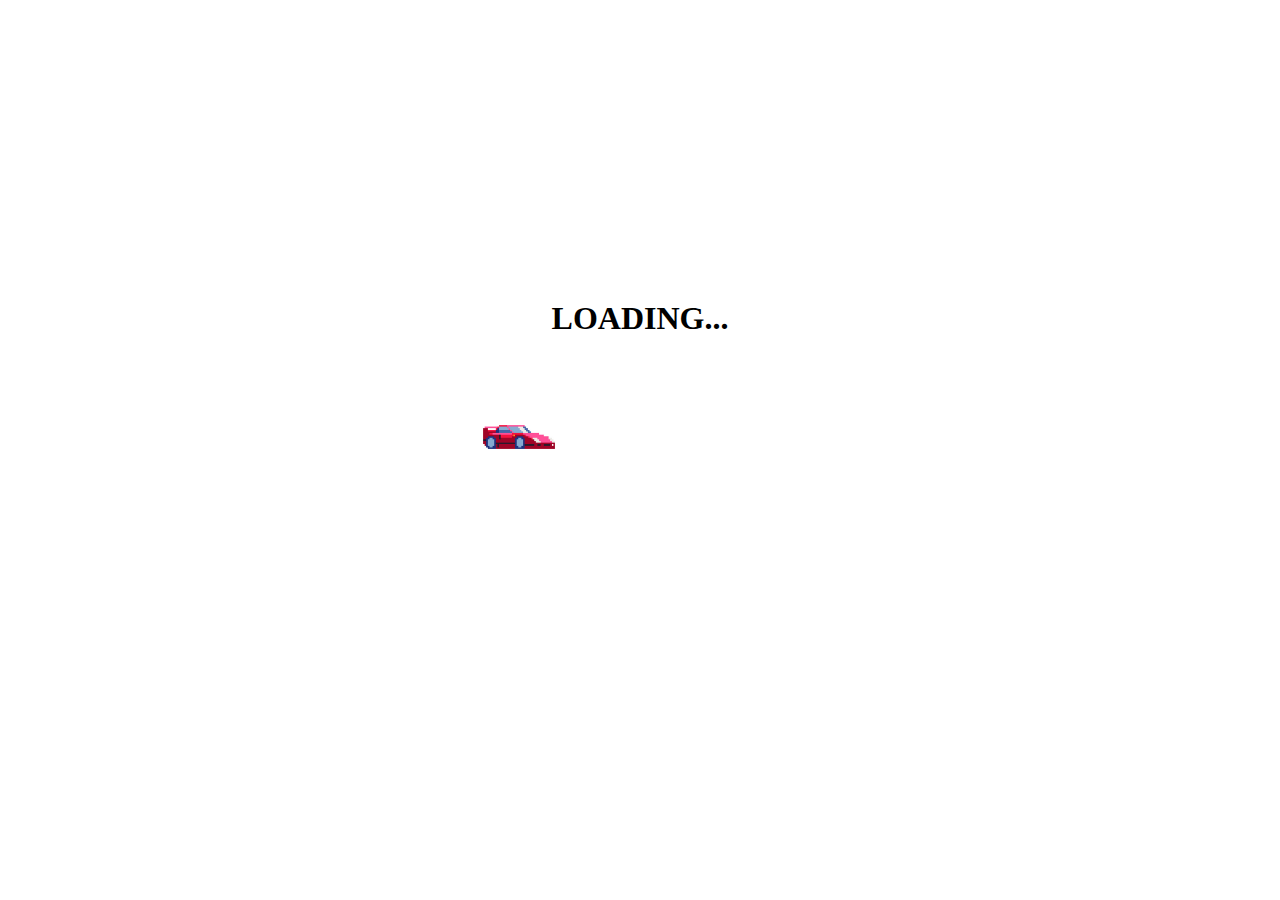
<file: index.html>
<!DOCTYPE html>
<html>
<head>
  <title>Loading . . .</title>
  <script src="https://code.jquery.com/jquery-3.6.0.min.js"></script>
  <script src="loading.js"></script>
  <style>
    #animation-container {
     margin-top: 50px;
      position: relative;
      width: 1500px;
      height: 200px;
      overflow: hidden;
    }
    #moving-image {
      position: absolute;
      top: 0;
      left: 0;
      width: 100px;
      height: 100px;
    }
    #loader{
      margin-top: 300px;
      color: black;
    }
  </style>
</head>
<body>
  <center>
    <div id="loader">
      <h1>LOADING...</h1>
    </div>
    </center>
  <div id="animation-container">
    <img id="moving-image" src="pages/aset/load.jpg" alt="Moving Image">
  </div>
  
</body>
</html>
</file>
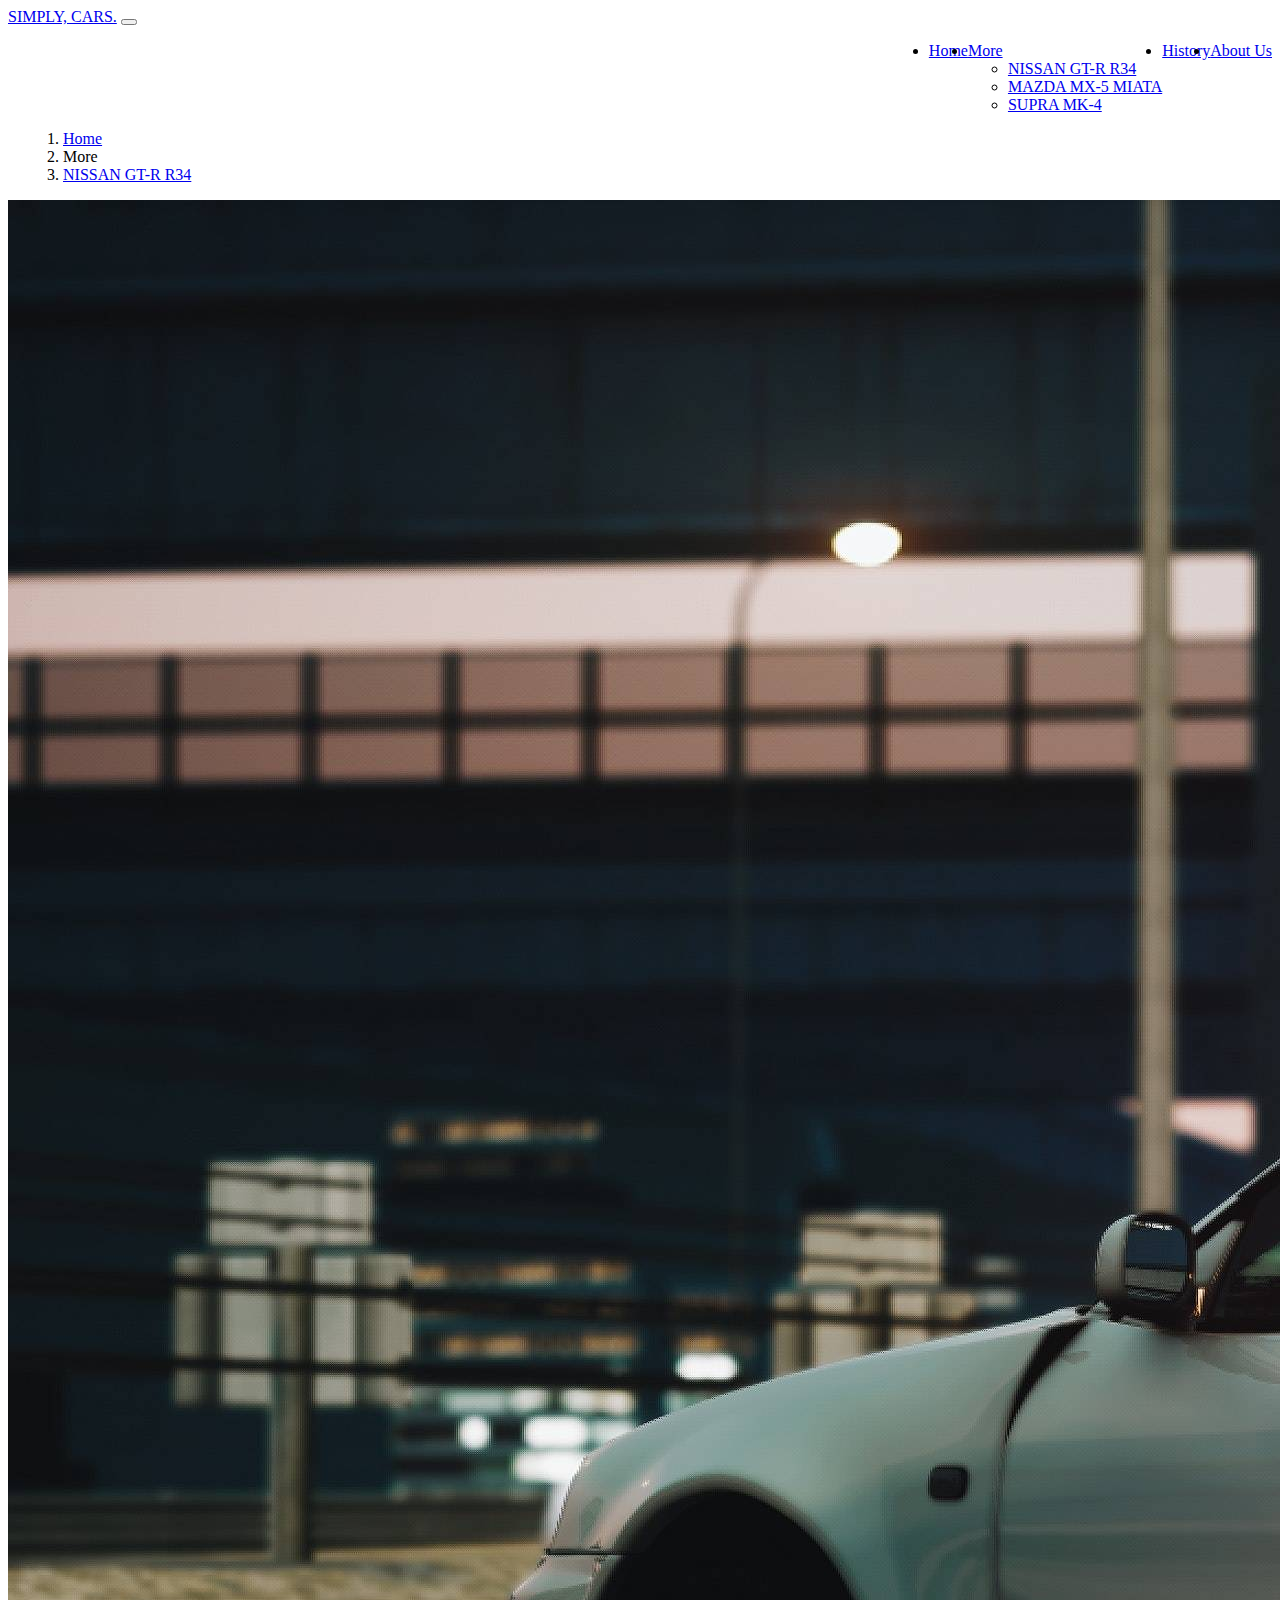
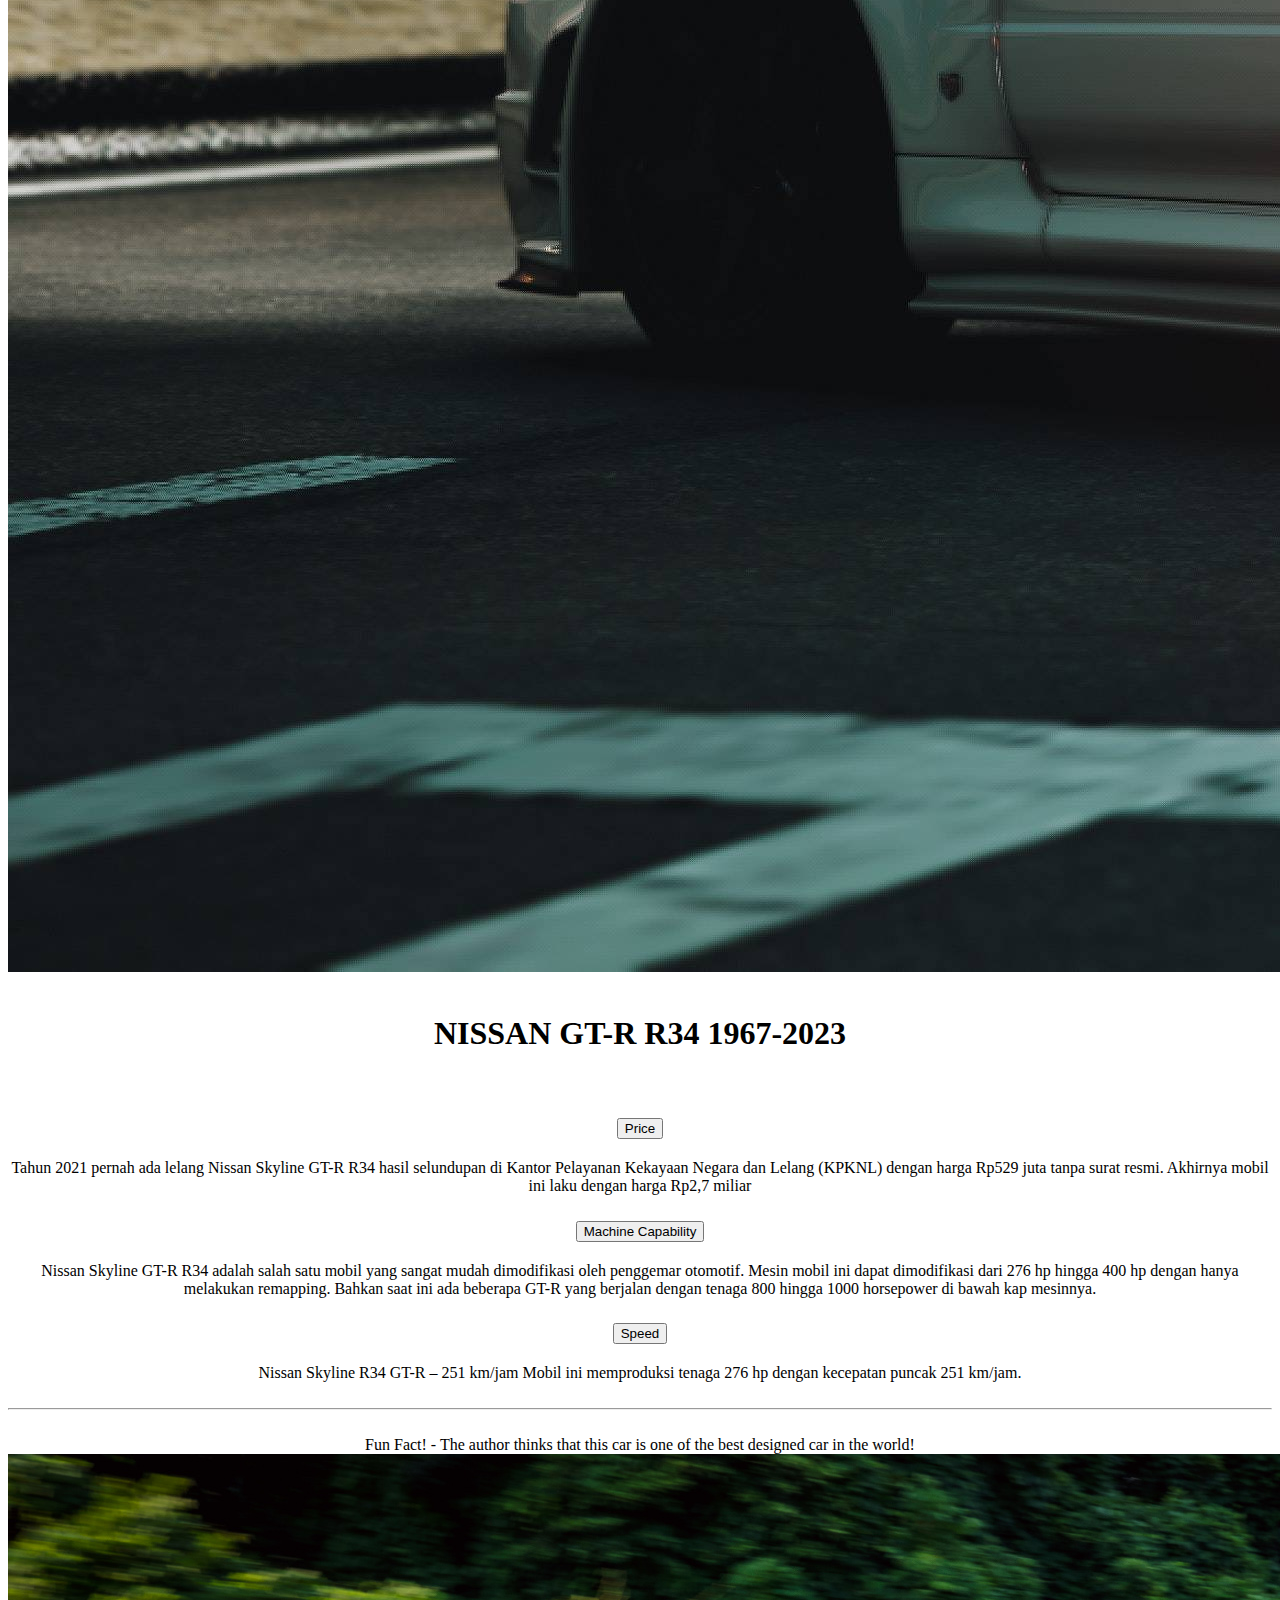
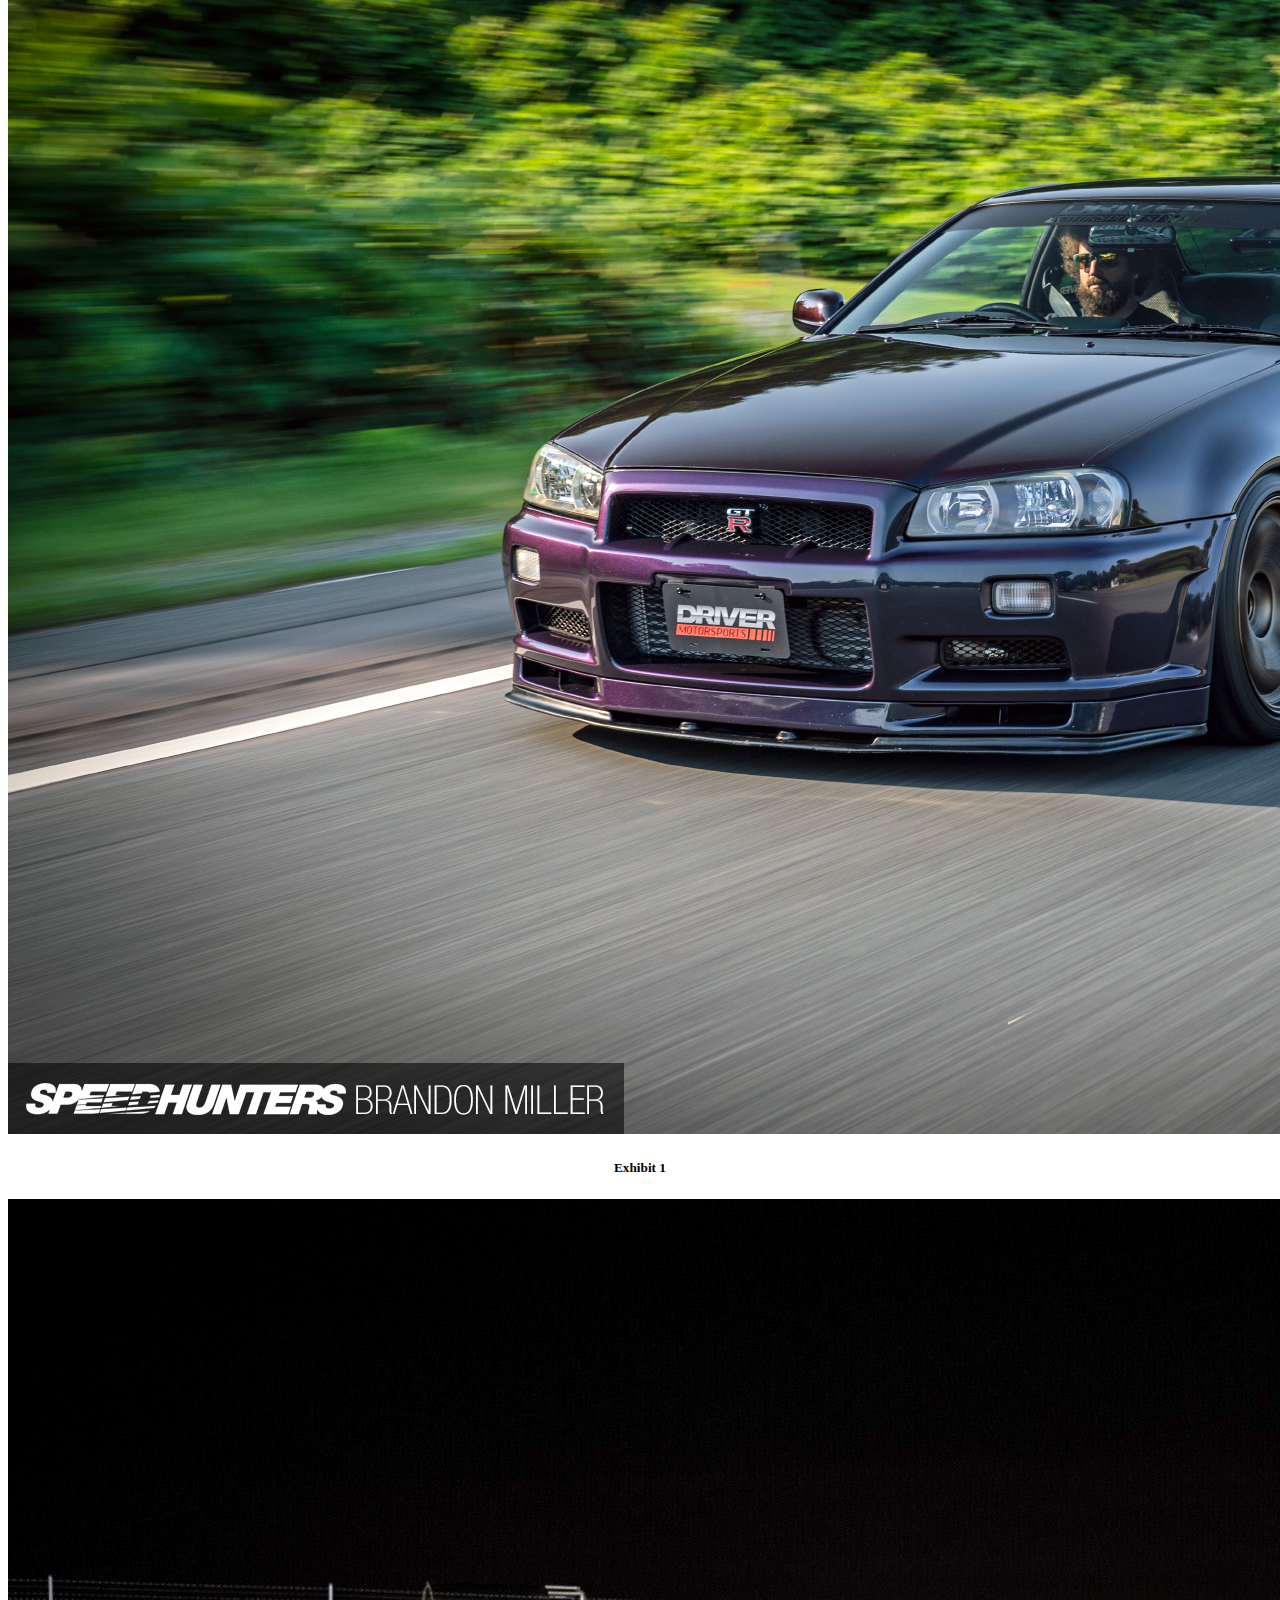
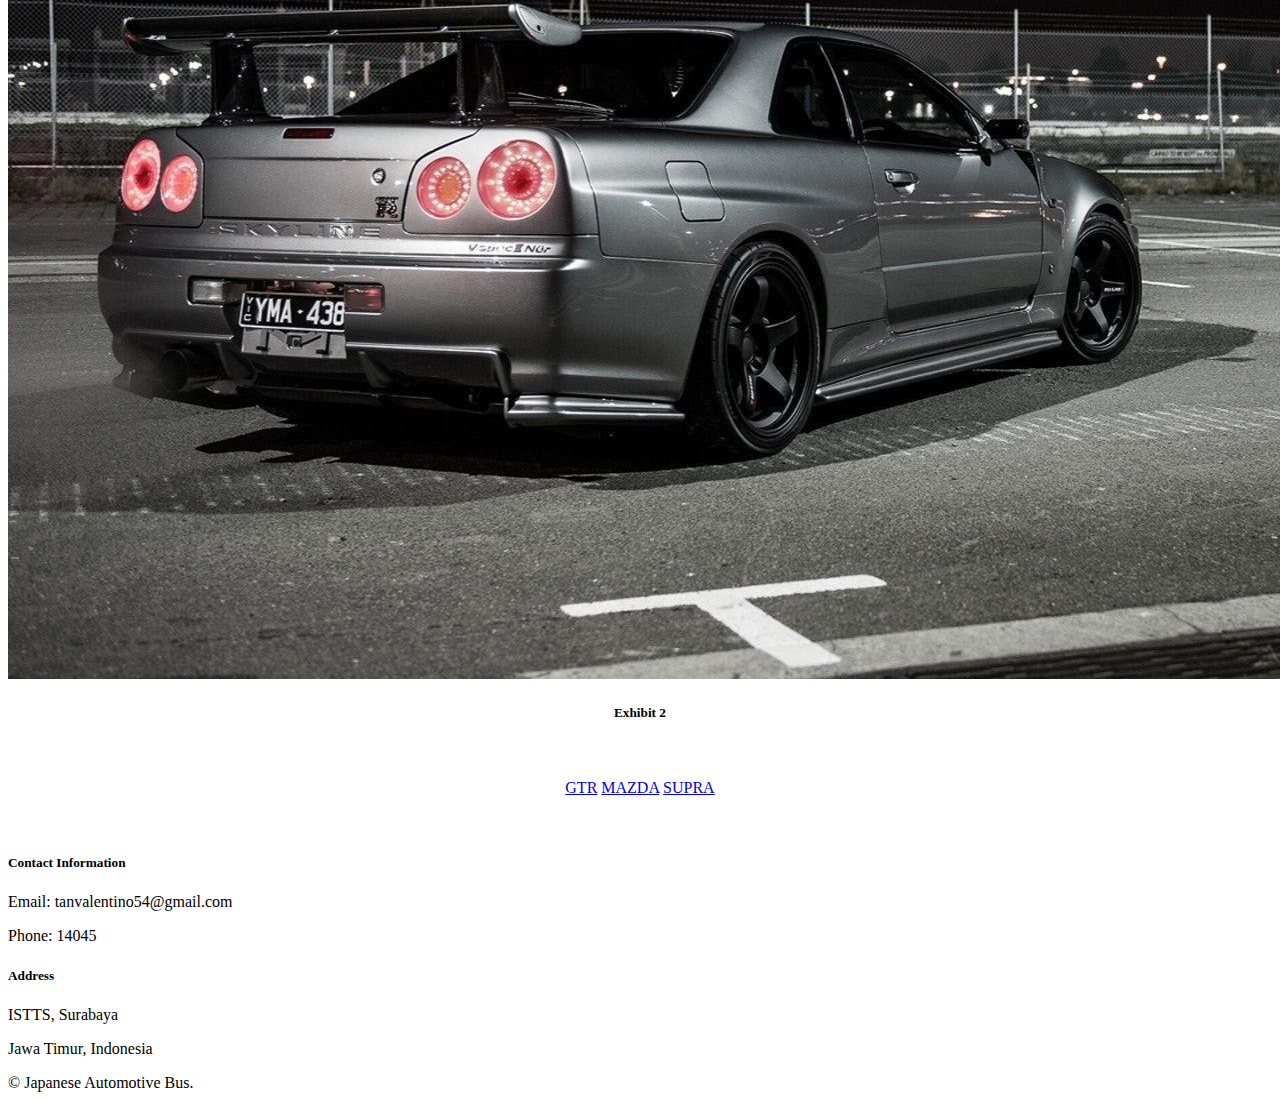
<file: pages/boeing.html>
<!DOCTYPE html>
<html lang="en">
<head>
    <meta charset="UTF-8">
    <meta http-equiv="X-UA-Compatible" content="IE=edge">
    <meta name="viewport" content="width=device-width, initial-scale=1.0">
    <title>Document</title>
    <link href="https://cdn.jsdelivr.net/npm/bootstrap@5.3.0-alpha3/dist/css/bootstrap.min.css" rel="stylesheet" integrity="sha384-KK94CHFLLe+nY2dmCWGMq91rCGa5gtU4mk92HdvYe+M/SXH301p5ILy+dN9+nJOZ" crossorigin="anonymous">
    <script src="https://cdn.jsdelivr.net/npm/bootstrap@5.3.0-alpha3/dist/js/bootstrap.bundle.min.js" integrity="sha384-ENjdO4Dr2bkBIFxQpeoTz1HIcje39Wm4jDKdf19U8gI4ddQ3GYNS7NTKfAdVQSZe" crossorigin="anonymous"></script>
    <link rel="stylesheet" href="materi.css">
  </head>
<body>
  <nav class="navbar navbar-expand-lg bg-gradient ">
    <div class="container-fluid">
      <a class="navbar-brand fw-bolder text-dark fs-3" href="#">SIMPLY, CARS.</a>
      <button class="navbar-toggler" type="button" data-bs-toggle="collapse" data-bs-target="#navbarSupportedContent" aria-controls="navbarSupportedContent" aria-expanded="false" aria-label="Toggle navigation">
        <span class="navbar-toggler-icon"></span>
      </button>
      <div class="collapse navbar-collapse" id="navbarSupportedContent">
        <ul class="navbar-nav ms-auto me-4">
          <li class="nav-item">
            <a class="nav-link" aria-current="page" href="materi.html">Home</a>
          </li>
          <li class="nav-item dropdown">
            <a class="nav-link dropdown-toggle" href="#" role="button" data-bs-toggle="dropdown" aria-expanded="false">
              More
            </a>
            <ul class="dropdown-menu">
              <li><a class="dropdown-item active" href="boeing.html">NISSAN GT-R R34</a></li>
              <li><a class="dropdown-item" href="cessna.html">MAZDA MX-5 MIATA</a></li>
              <li><a class="dropdown-item" href="ha.html">SUPRA MK-4</a></li>
  
            </ul>
          </li>
          <li class="nav-item">
            <a class="nav-link" href="history.html">History</a>
          </li>
          <li class="nav-item">
            <a class="nav-link" href="about.html">About Us</a>
          </li>
        </ul>
      </div>
    </div>
  </nav>
      <div style="margin-left: 15px;">
        <nav aria-label="breadcrumb">
          <ol class="breadcrumb">
            <li class="breadcrumb-item"><a href="materi.html">Home</a></li>
            <li class="breadcrumb-item" aria-current="page">More</li>
            <li class="breadcrumb-item active"><a href="boeing.html">NISSAN GT-R R34</a></li>
          </ol>
        </nav>
      </div>
      <img src="aset/r34.jpg"  class="img-fluid" alt="" srcset="">
      <br><br>
      <div class="container-fluid">
        <center><h1>NISSAN GT-R R34 <span class="badge bg-secondary">1967-2023</span></h1>
            <br>
            <div class="accordion" id="accordionExample">
                <div class="accordion-item">
                  <h2 class="accordion-header">
                    <button class="accordion-button" type="button" data-bs-toggle="collapse" data-bs-target="#collapseOne" aria-expanded="true" aria-controls="collapseOne">
                      Price
                    </button>
                  </h2>
                  <div id="collapseOne" class="accordion-collapse collapse show" data-bs-parent="#accordionExample">
                    <div class="accordion-body">
                      Tahun 2021 pernah ada lelang Nissan Skyline GT-R R34 hasil selundupan di Kantor Pelayanan Kekayaan Negara dan Lelang (KPKNL) dengan harga Rp529 juta tanpa surat resmi. Akhirnya mobil ini laku dengan harga Rp2,7 miliar                    </div>
                  </div>
                </div>
                <div class="accordion-item">
                  <h2 class="accordion-header">
                    <button class="accordion-button collapsed" type="button" data-bs-toggle="collapse" data-bs-target="#collapseTwo" aria-expanded="false" aria-controls="collapseTwo">
                      Machine Capability
                    </button>
                  </h2>
                  <div id="collapseTwo" class="accordion-collapse collapse" data-bs-parent="#accordionExample">
                    <div class="accordion-body">
                      Nissan Skyline GT-R R34 adalah salah satu mobil yang sangat mudah dimodifikasi oleh penggemar otomotif. Mesin mobil ini dapat dimodifikasi dari 276 hp hingga 400 hp dengan hanya melakukan remapping. Bahkan saat ini ada beberapa GT-R yang berjalan dengan tenaga 800 hingga 1000 horsepower di bawah kap mesinnya.                    </div>
                  </div>
                </div>
                <div class="accordion-item">
                  <h2 class="accordion-header">
                    <button class="accordion-button collapsed" type="button" data-bs-toggle="collapse" data-bs-target="#collapseThree" aria-expanded="false" aria-controls="collapseThree">
                      Speed
                    </button>
                  </h2>
                  <div id="collapseThree" class="accordion-collapse collapse" data-bs-parent="#accordionExample">
                    <div class="accordion-body">
                      Nissan Skyline R34 GT-R – 251 km/jam

                      Mobil ini memproduksi tenaga 276 hp dengan kecepatan puncak 251 km/jam.                 </div>
                  </div>
                </div>
              </div>
              <br>
              <hr>
              <br>
              <div class="alert alert-primary" role="alert">
               Fun Fact! - The author thinks that this car is one of the best designed car in the world!
              </div>
              <div class="container-xxl">
                <div class="row">
                  <div class="col-md-6" id="kartu">
                    <div class="card">
                      <img src="aset/r34_1.jpg" class="card-img-top" alt="Image 1" >
                      <div class="card-body">
                        <h5 class="card-title">Exhibit 1</h5>
                        <!-- <p class="card-text">Lorem ipsum dolor sit amet, consectetur adipiscing elit.</p> -->
                      </div>
                    </div>
                  </div>
                  
                  <div class="col-md-6" id="kartu">
                    <div class="card">
                      <img src="aset/r34_2.jpg" class="card-img-top" alt="Image 2">
                      <div class="card-body">
                        <h5 class="card-title">Exhibit 2</h5>
                        <!-- <p class="card-text">Lorem ipsum dolor sit amet, consectetur adipiscing elit.</p> -->
                      </div>
                    </div>
                  </div>
                </div>
              </div>
                
              
              <br><br>
              <div class="btn-group">
                <a href="boeing.html" class="btn btn-primary active" aria-current="page">GTR</a>
                <a href="cessna.html" class="btn btn-primary">MAZDA</a>
                <a href="ha.html" class="btn btn-primary ">SUPRA</a>
              </div>
        </center>
      </div>
      <br><br>
      <footer class="bg-dark text-light">
        <div class="container py-5">
          <div class="row">
            <div class="col-md-6">
              <h5>Contact Information</h5>
              <p>Email: tanvalentino54@gmail.com</p>
              <p>Phone: 14045</p>
            </div>
            <div class="col-md-6">
              <h5>Address</h5>
              <p>ISTTS, Surabaya</p>
              <p>Jawa Timur, Indonesia</p>
            </div>
          </div>
        </div>
        <div class="text-center py-3 bg-secondary">
          &copy; Japanese Automotive Bus.
        </div>
      </footer>
</body>
</html>
</file>
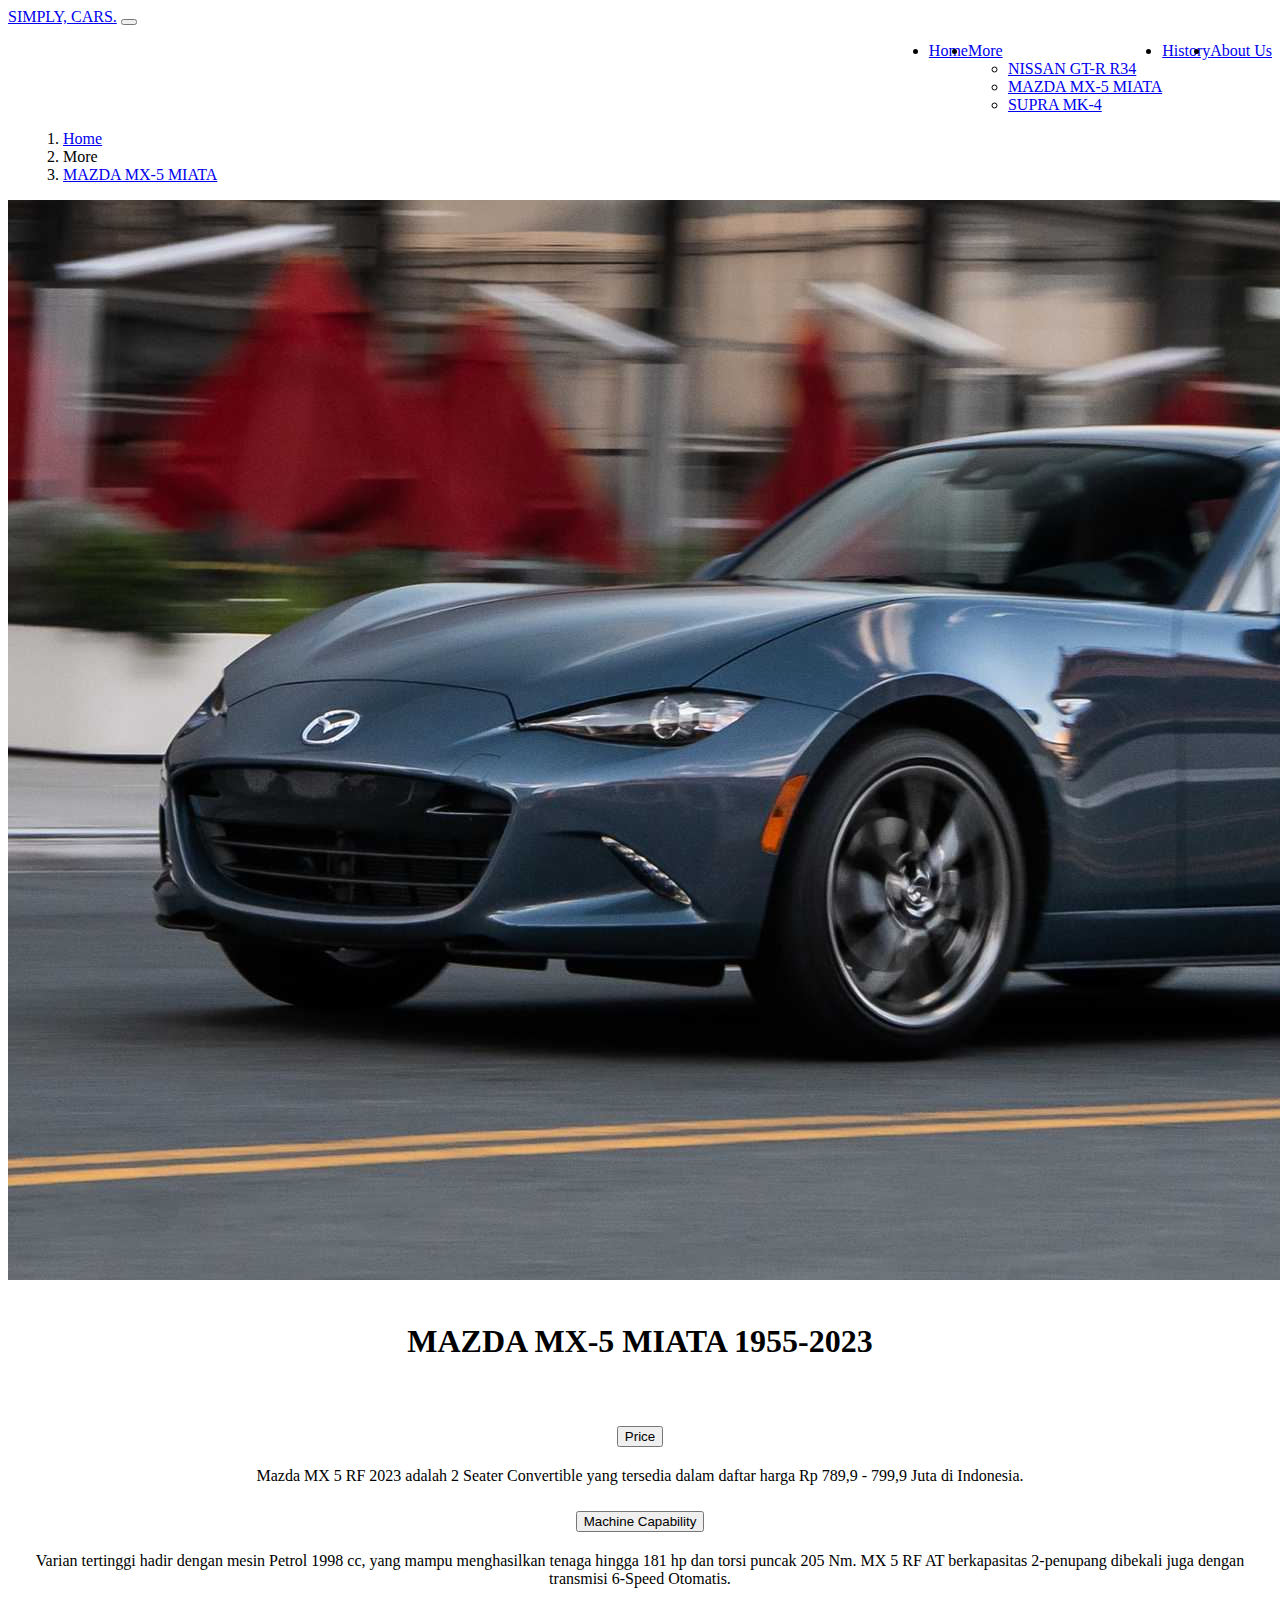
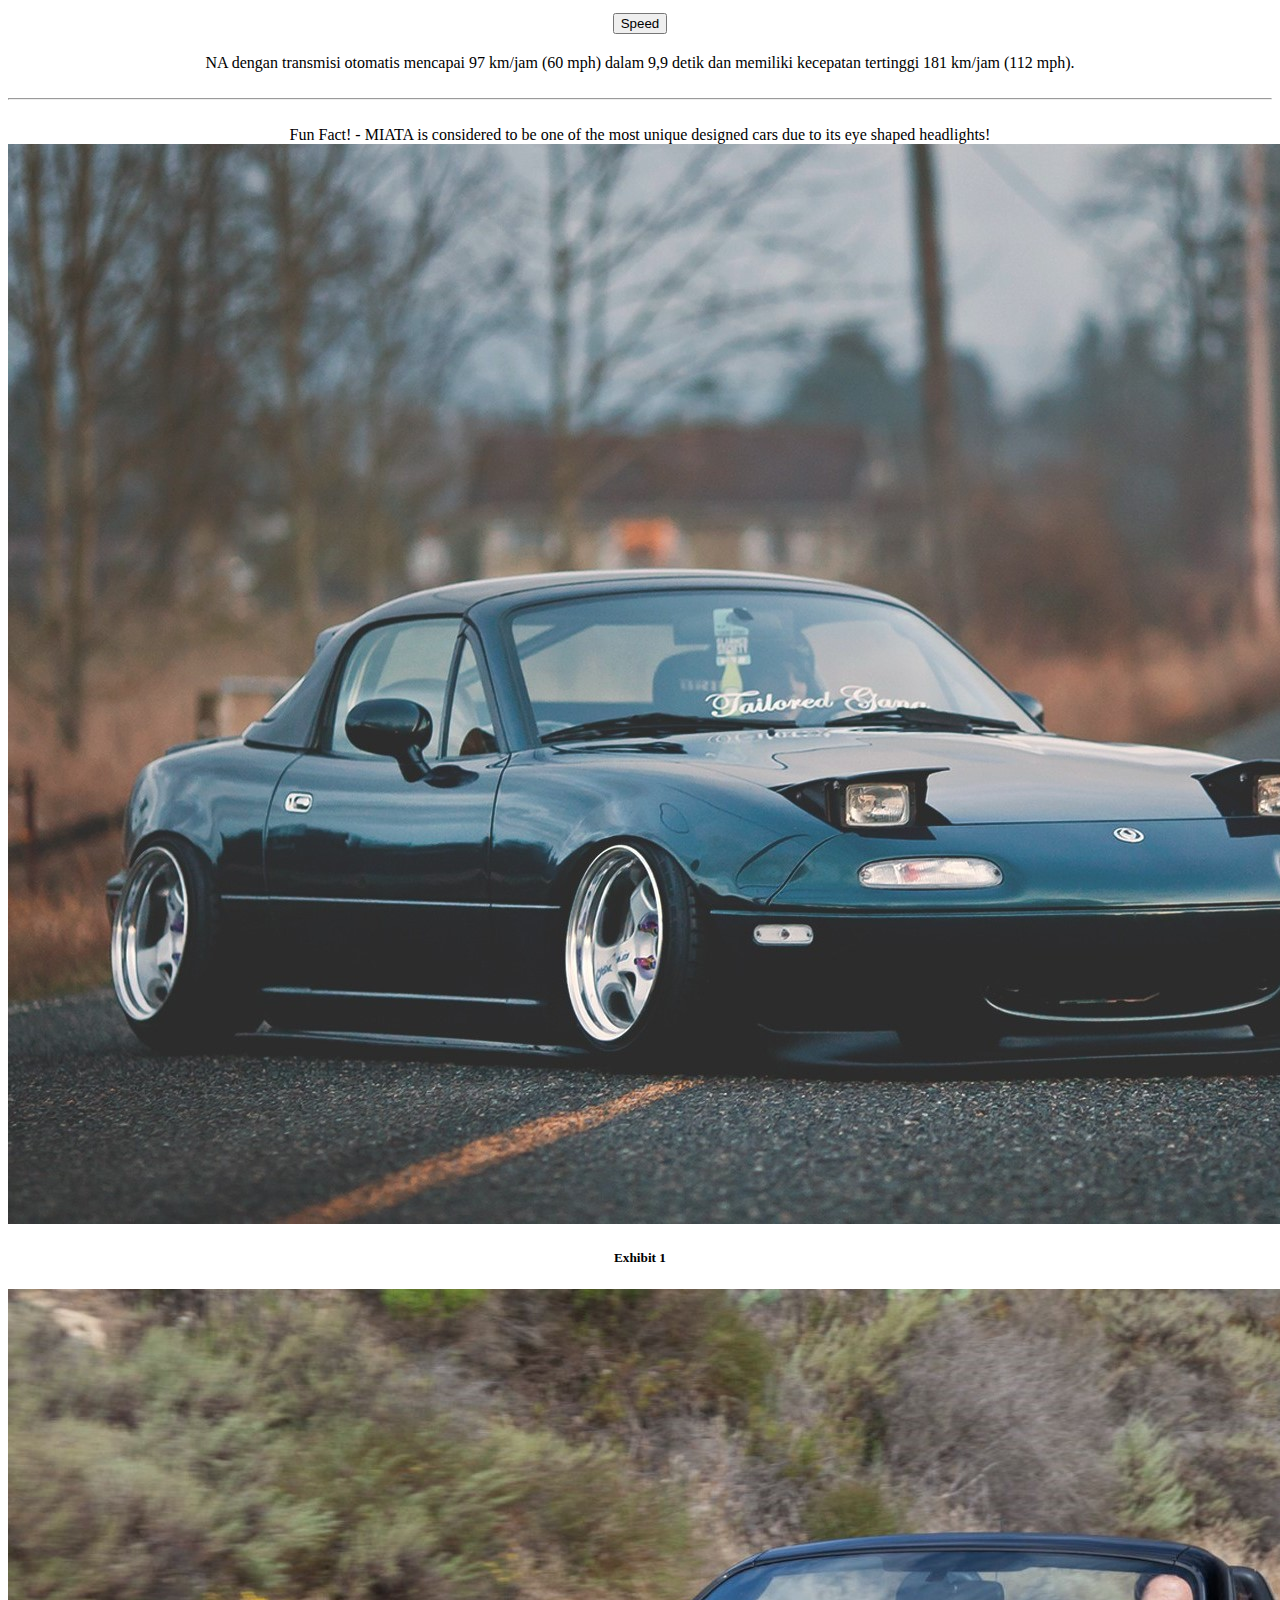
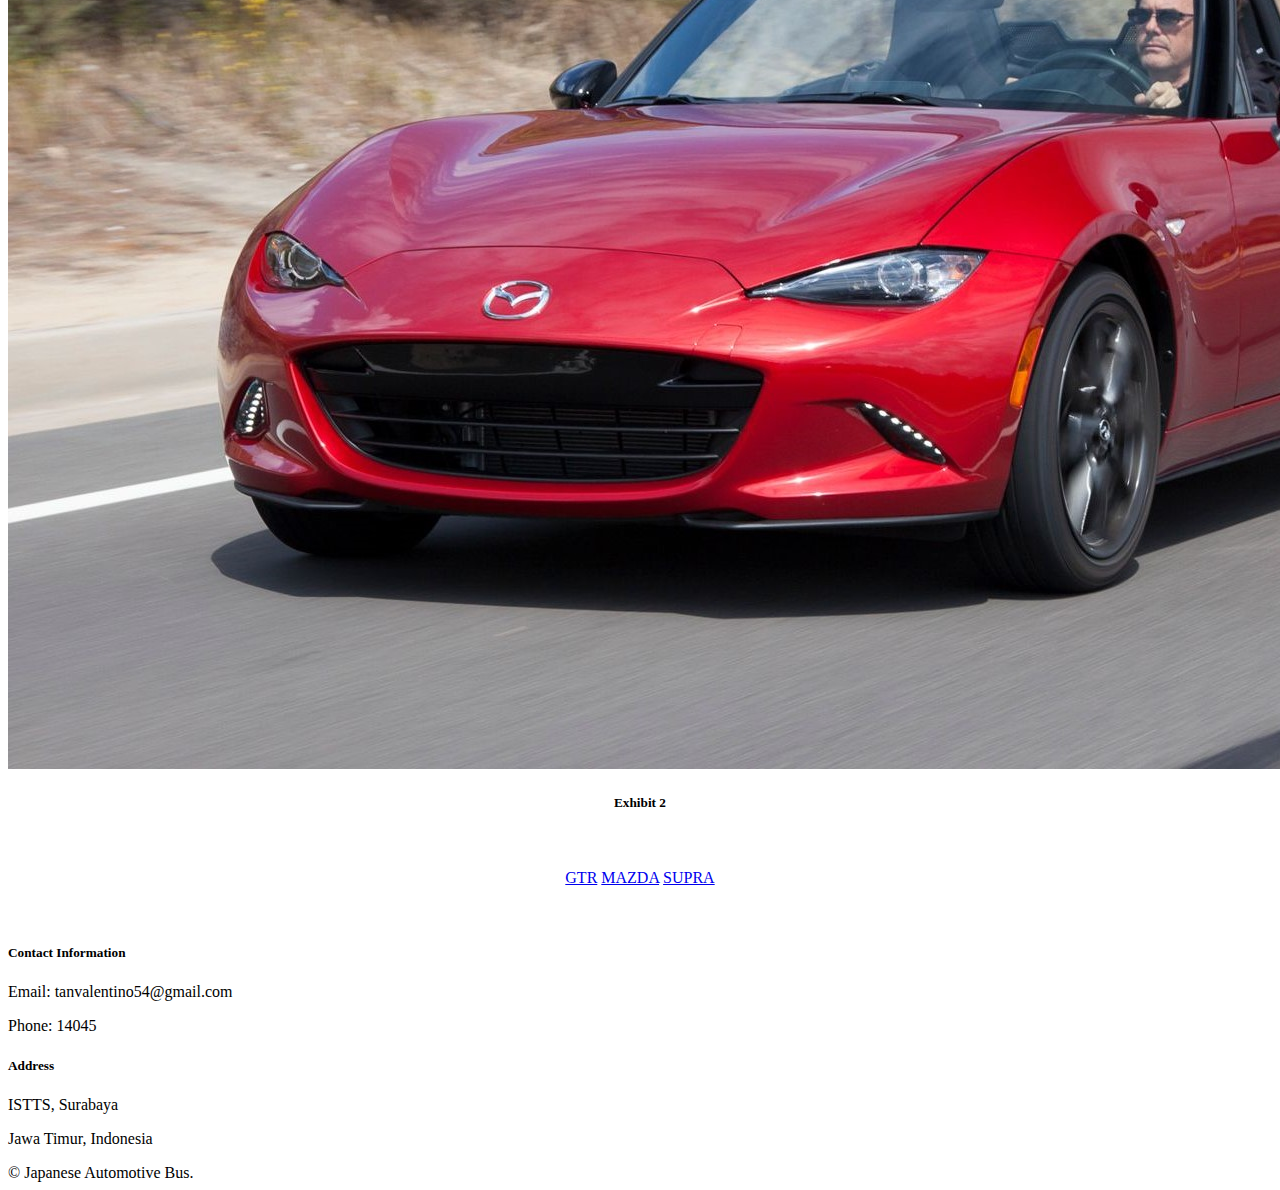
<file: pages/cessna.html>
<!DOCTYPE html>
<html lang="en">
<head>
    <meta charset="UTF-8">
    <meta http-equiv="X-UA-Compatible" content="IE=edge">
    <meta name="viewport" content="width=device-width, initial-scale=1.0">
    <title>Document</title>
    <link href="https://cdn.jsdelivr.net/npm/bootstrap@5.3.0-alpha3/dist/css/bootstrap.min.css" rel="stylesheet" integrity="sha384-KK94CHFLLe+nY2dmCWGMq91rCGa5gtU4mk92HdvYe+M/SXH301p5ILy+dN9+nJOZ" crossorigin="anonymous">
    <script src="https://cdn.jsdelivr.net/npm/bootstrap@5.3.0-alpha3/dist/js/bootstrap.bundle.min.js" integrity="sha384-ENjdO4Dr2bkBIFxQpeoTz1HIcje39Wm4jDKdf19U8gI4ddQ3GYNS7NTKfAdVQSZe" crossorigin="anonymous"></script>
    <link rel="stylesheet" href="materi.css">
  </head>
<body>
  <nav class="navbar navbar-expand-lg bg-gradient ">
    <div class="container-fluid">
      <a class="navbar-brand fw-bolder text-dark fs-3" href="#">SIMPLY, CARS.</a>
      <button class="navbar-toggler" type="button" data-bs-toggle="collapse" data-bs-target="#navbarSupportedContent" aria-controls="navbarSupportedContent" aria-expanded="false" aria-label="Toggle navigation">
        <span class="navbar-toggler-icon"></span>
      </button>
      <div class="collapse navbar-collapse" id="navbarSupportedContent">
        <ul class="navbar-nav ms-auto me-4">
          <li class="nav-item">
            <a class="nav-link" aria-current="page" href="materi.html">Home</a>
          </li>
          <li class="nav-item dropdown">
            <a class="nav-link dropdown-toggle" href="#" role="button" data-bs-toggle="dropdown" aria-expanded="false">
              More
            </a>
            <ul class="dropdown-menu">
              <li><a class="dropdown-item " href="boeing.html">NISSAN GT-R R34</a></li>
              <li><a class="dropdown-item active" href="cessna.html">MAZDA MX-5 MIATA</a></li>
              <li><a class="dropdown-item" href="ha.html">SUPRA MK-4</a></li>
            </ul>
          </li>
          <li class="nav-item">
            <a class="nav-link" href="history.html">History</a>
          </li>
          <li class="nav-item">
            <a class="nav-link" href="about.html">About Us</a>
          </li>
        </ul>
      </div>
    </div>
  </nav>
      <div style="margin-left: 15px;">
        <nav aria-label="breadcrumb">
          <ol class="breadcrumb">
            <li class="breadcrumb-item"><a href="materi.html">Home</a></li>
            <li class="breadcrumb-item" aria-current="page">More</li>
            <li class="breadcrumb-item active"><a href="cessna.html">MAZDA MX-5 MIATA</a></li>
          </ol>
        </nav>
      </div>
      <img src="aset/miata.jpg"  class="img-fluid" alt="" srcset="">
      <br><br>
      <div class="container-fluid">
        <center><h1>MAZDA MX-5 MIATA <span class="badge bg-secondary">1955-2023</span></h1>
            <br>
            <div class="accordion" id="accordionExample">
                <div class="accordion-item">
                  <h2 class="accordion-header">
                    <button class="accordion-button" type="button" data-bs-toggle="collapse" data-bs-target="#collapseOne" aria-expanded="true" aria-controls="collapseOne">
                      Price
                    </button>
                  </h2>
                  <div id="collapseOne" class="accordion-collapse collapse show" data-bs-parent="#accordionExample">
                    <div class="accordion-body">
                      Mazda MX 5 RF 2023 adalah 2 Seater Convertible yang tersedia dalam daftar harga Rp 789,9 - 799,9 Juta di Indonesia.                    </div>
                  </div>
                </div>
                <div class="accordion-item">
                  <h2 class="accordion-header">
                    <button class="accordion-button collapsed" type="button" data-bs-toggle="collapse" data-bs-target="#collapseTwo" aria-expanded="false" aria-controls="collapseTwo">
                      Machine Capability
                    </button>
                  </h2>
                  <div id="collapseTwo" class="accordion-collapse collapse" data-bs-parent="#accordionExample">
                    <div class="accordion-body">
                      Varian tertinggi hadir dengan mesin Petrol 1998 cc, yang mampu menghasilkan tenaga hingga 181 hp dan torsi puncak 205 Nm. MX 5 RF AT berkapasitas 2-penupang dibekali juga dengan transmisi 6-Speed Otomatis.                    </div>
                  </div>
                </div>
                <div class="accordion-item">
                  <h2 class="accordion-header">
                    <button class="accordion-button collapsed" type="button" data-bs-toggle="collapse" data-bs-target="#collapseThree" aria-expanded="false" aria-controls="collapseThree">
                      Speed
                    </button>
                  </h2>
                  <div id="collapseThree" class="accordion-collapse collapse" data-bs-parent="#accordionExample">
                    <div class="accordion-body">
                      NA dengan transmisi otomatis mencapai 97 km/jam (60 mph) dalam 9,9 detik dan memiliki kecepatan tertinggi 181 km/jam (112 mph).</div>
                  </div>
                </div>
              </div>
              <br>
              <hr>
              <br>
              <div class="alert alert-primary" role="alert">
               Fun Fact! - MIATA is considered to be one of the most unique designed cars due to its eye shaped headlights!
              </div>
              <div class="container-xxl">
                <div class="row">
                  <div class="col-md-6" id="kartu">
                    <div class="card">
                      <img src="aset/miata_1.jpg" class="card-img-top" alt="Image 1" >
                      <div class="card-body">
                        <h5 class="card-title">Exhibit 1</h5>
                        <!-- <p class="card-text">Lorem ipsum dolor sit amet, consectetur adipiscing elit.</p> -->
                      </div>
                    </div>
                  </div>
                  
                  <div class="col-md-6" id="kartu">
                    <div class="card">
                      <img src="aset/miata_2.jpg" class="card-img-top" alt="Image 2">
                      <div class="card-body">
                        <h5 class="card-title">Exhibit 2</h5>
                        <!-- <p class="card-text">Lorem ipsum dolor sit amet, consectetur adipiscing elit.</p> -->
                      </div>
                    </div>
                  </div>
                </div>
              <br><br>
              <div class="btn-group">
                <a href="boeing.html" class="btn btn-primary " aria-current="page">GTR</a>
                <a href="cessna.html" class="btn btn-primary active">MAZDA</a>
                <a href="ha.html" class="btn btn-primary ">SUPRA</a>
              </div>
        </center>
      </div>
      <br><br>
      <footer class="bg-dark text-light">
        <div class="container py-5">
          <div class="row">
            <div class="col-md-6">
              <h5>Contact Information</h5>
              <p>Email: tanvalentino54@gmail.com</p>
              <p>Phone: 14045</p>
            </div>
            <div class="col-md-6">
              <h5>Address</h5>
              <p>ISTTS, Surabaya</p>
              <p>Jawa Timur, Indonesia</p>
            </div>
          </div>
        </div>
        <div class="text-center py-3 bg-secondary">
          &copy; Japanese Automotive Bus.
        </div>
      </footer>
</body>
</html>
</file>
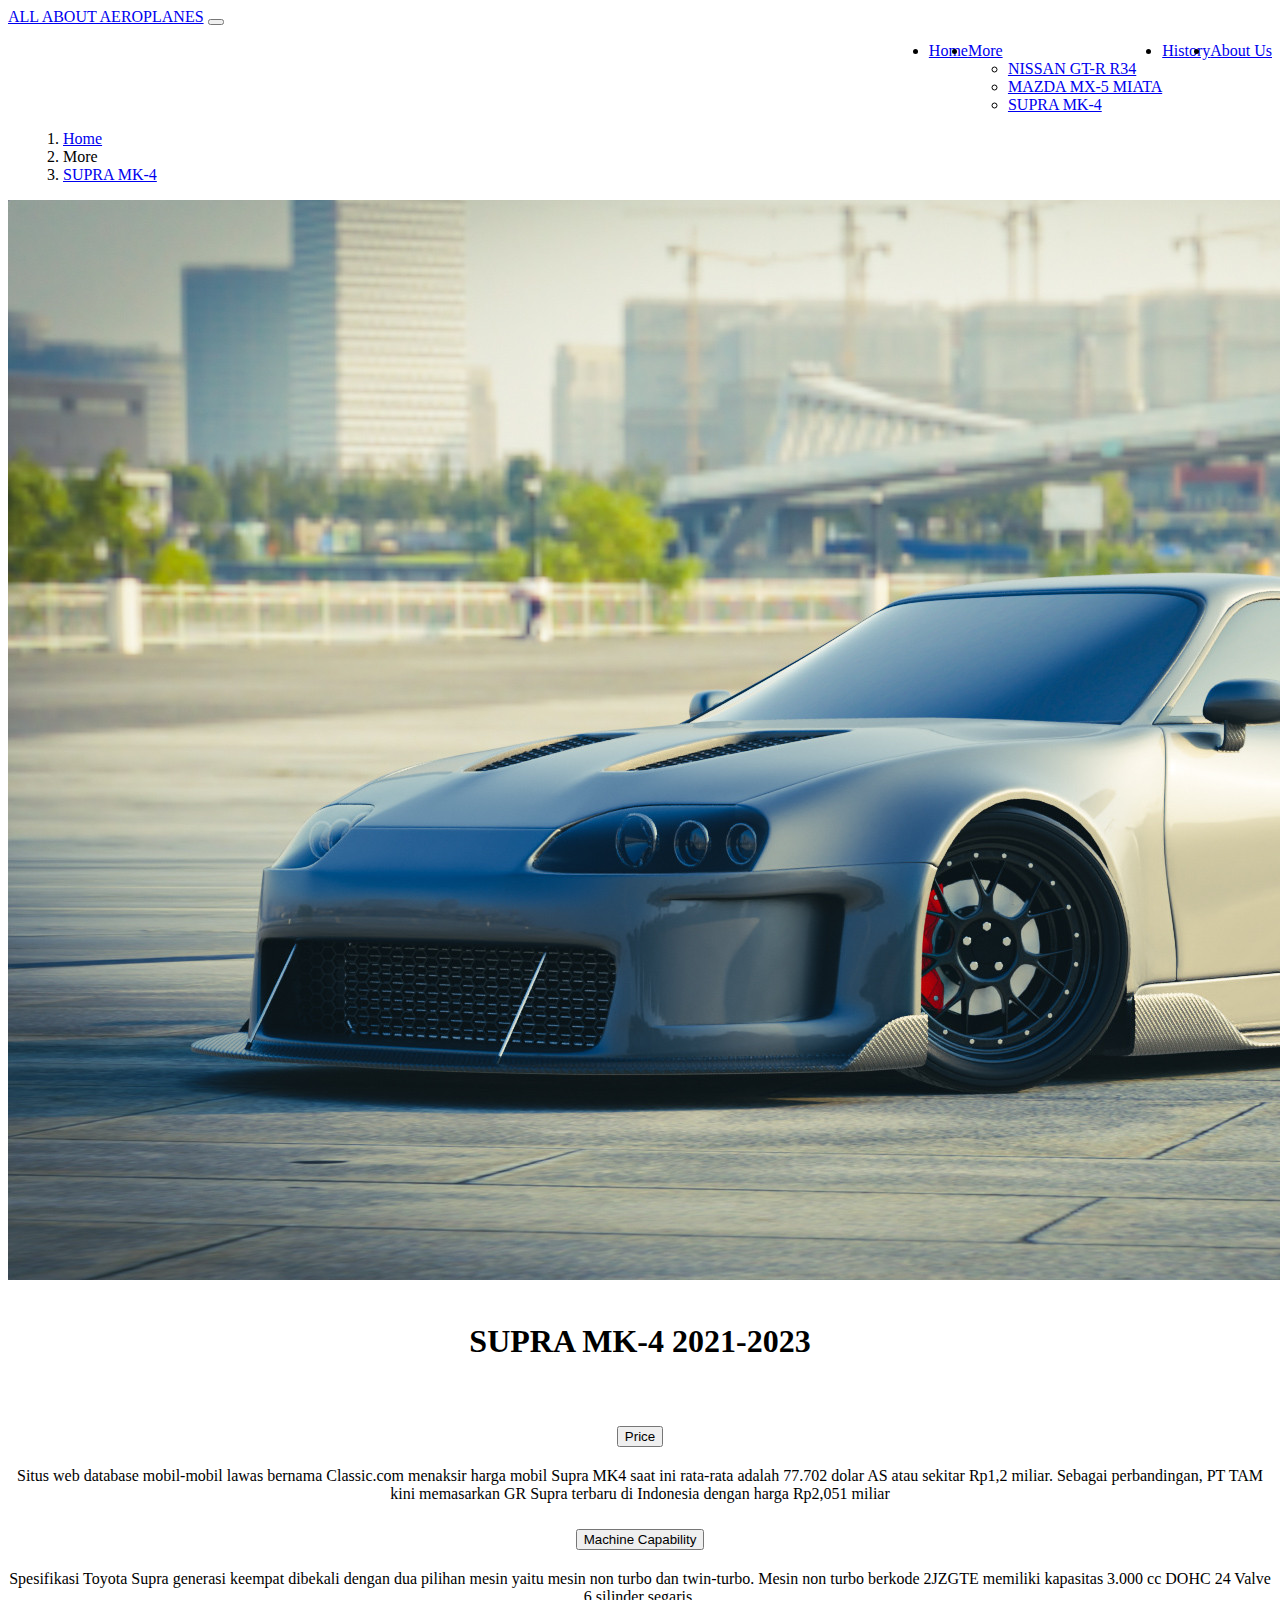
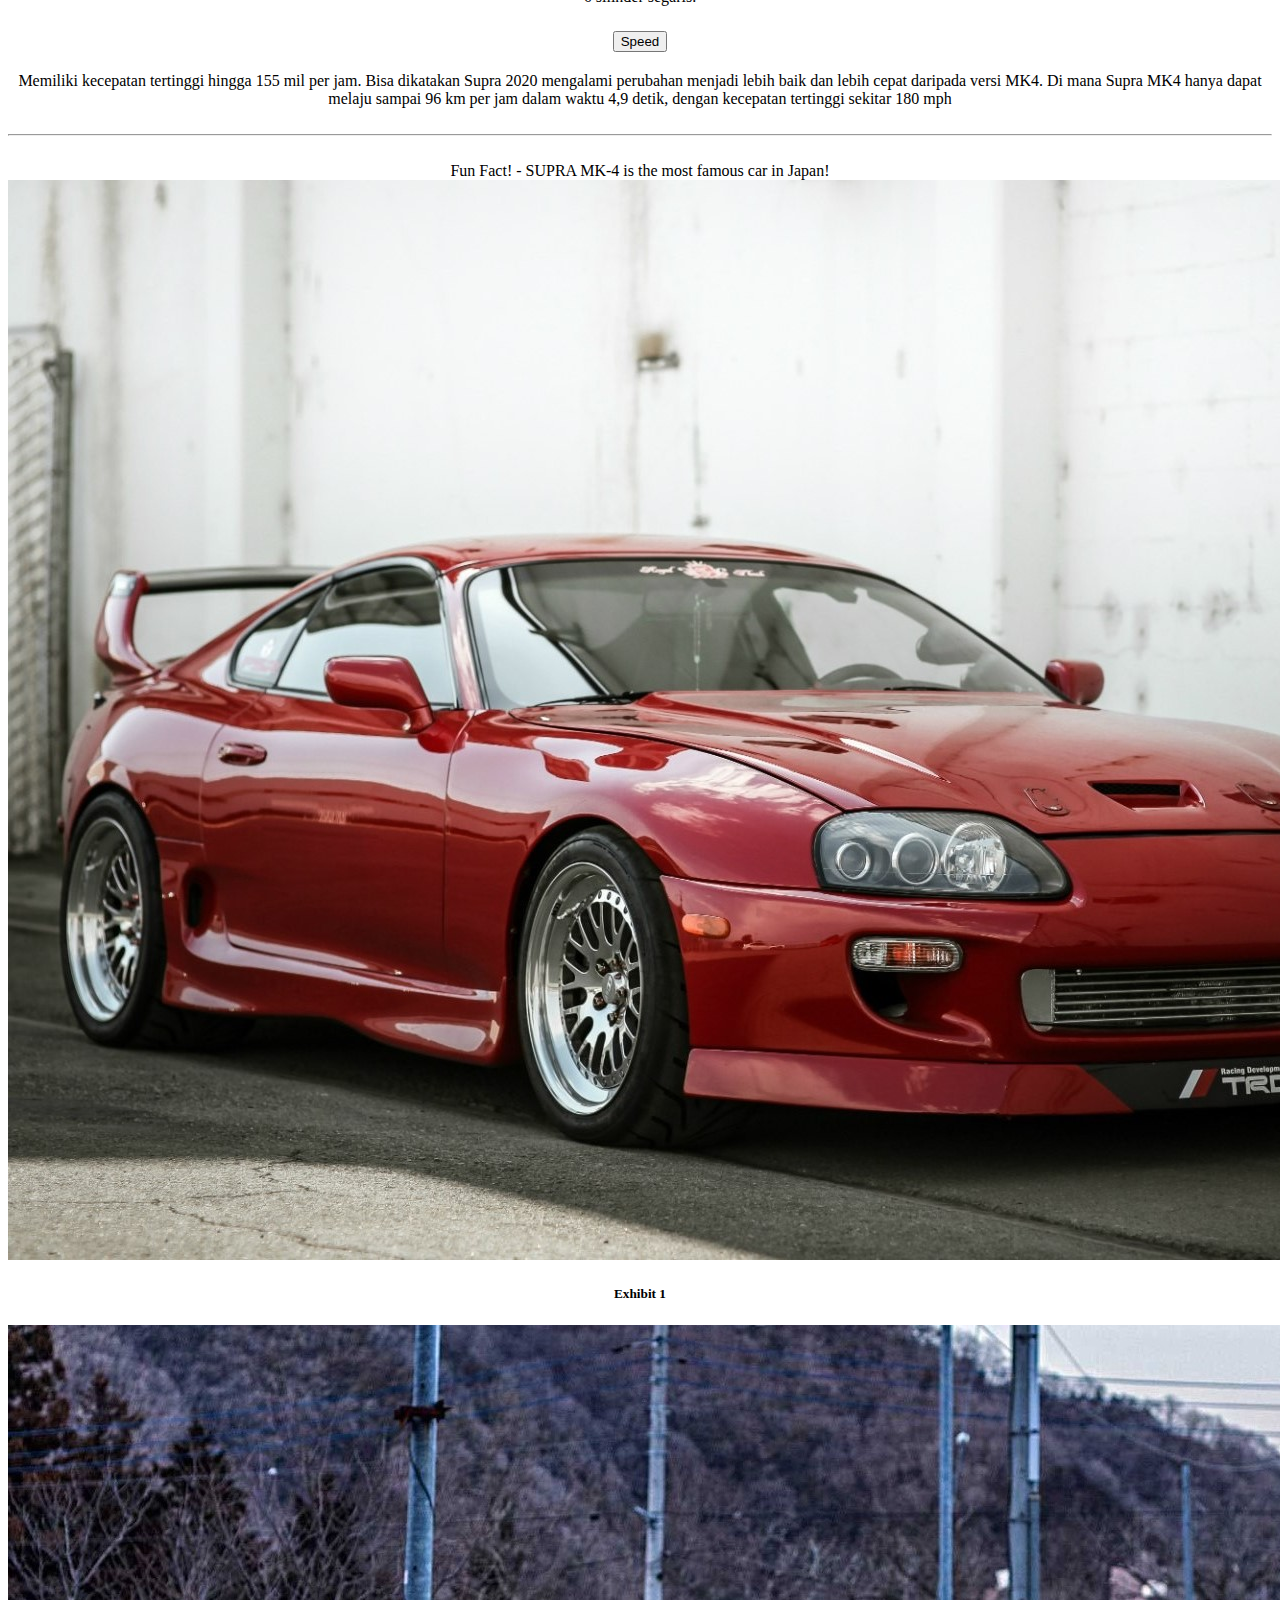
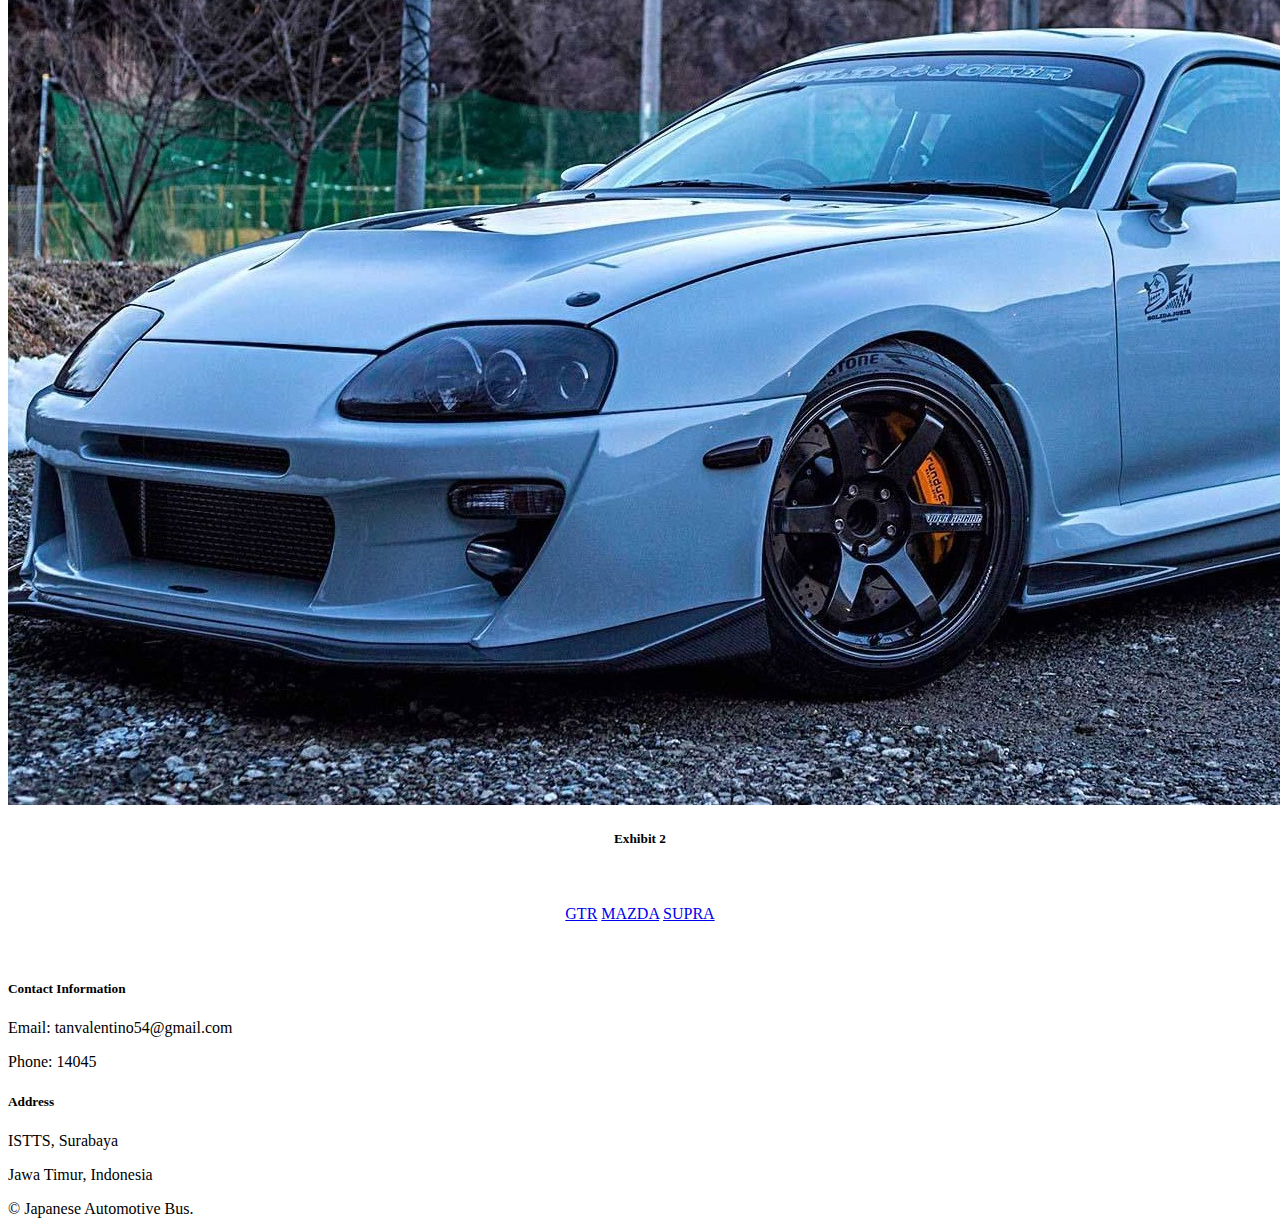
<file: pages/ha.html>
<!DOCTYPE html>
<html lang="en">
<head>
    <meta charset="UTF-8">
    <meta http-equiv="X-UA-Compatible" content="IE=edge">
    <meta name="viewport" content="width=device-width, initial-scale=1.0">
    <title>Document</title>
    <link href="https://cdn.jsdelivr.net/npm/bootstrap@5.3.0-alpha3/dist/css/bootstrap.min.css" rel="stylesheet" integrity="sha384-KK94CHFLLe+nY2dmCWGMq91rCGa5gtU4mk92HdvYe+M/SXH301p5ILy+dN9+nJOZ" crossorigin="anonymous">
    <script src="https://cdn.jsdelivr.net/npm/bootstrap@5.3.0-alpha3/dist/js/bootstrap.bundle.min.js" integrity="sha384-ENjdO4Dr2bkBIFxQpeoTz1HIcje39Wm4jDKdf19U8gI4ddQ3GYNS7NTKfAdVQSZe" crossorigin="anonymous"></script>
    <link rel="stylesheet" href="materi.css">
  </head>
<body>
    <nav class="navbar navbar-expand-lg bg-gradient">
        <div class="container-fluid">
          <a class="navbar-brand fw-bolder text-dark fs-3" href="#">ALL ABOUT AEROPLANES</a>
          <button class="navbar-toggler" type="button" data-bs-toggle="collapse" data-bs-target="#navbarSupportedContent" aria-controls="navbarSupportedContent" aria-expanded="false" aria-label="Toggle navigation">
            <span class="navbar-toggler-icon"></span>
          </button>
          <div class="collapse navbar-collapse" id="navbarSupportedContent">
            <ul class="navbar-nav ms-auto me-4">
              <li class="nav-item">
                <a class="nav-link" aria-current="page" href="materi.html">Home</a>
              </li>
              <li class="nav-item dropdown">
                <a class="nav-link dropdown-toggle active" href="#" role="button" data-bs-toggle="dropdown" aria-expanded="false">
                  More
                </a>
                <ul class="dropdown-menu">
                  <li><a class="dropdown-item " href="boeing.html">NISSAN GT-R R34</a></li>
                  <li><a class="dropdown-item " href="cessna.html">MAZDA MX-5 MIATA</a></li>
                  <li><a class="dropdown-item active" href="ha.html">SUPRA MK-4</a></li>
                </ul>
              </li>
              <li class="nav-item">
                <a class="nav-link" href="history.html">History</a>
              </li>
              <li class="nav-item">
                <a class="nav-link" href="about.html">About Us</a>
              </li>
            </ul>
          </div>
        </div>
      </nav>
      <div style="margin-left: 15px;">
        <nav aria-label="breadcrumb">
          <ol class="breadcrumb">
            <li class="breadcrumb-item"><a href="materi.html">Home</a></li>
            <li class="breadcrumb-item" aria-current="page">More</li>
            <li class="breadcrumb-item active"><a href="boeing.html">SUPRA MK-4</a></li>
          </ol>
        </nav>
      </div>
      <img src="aset/supra.jpg"  class="img-fluid" alt="" srcset="">
      <br><br>
      <div class="container-fluid">
        <center><h1>SUPRA MK-4 <span class="badge bg-secondary">2021-2023</span></h1>
            <br>
            <div class="accordion" id="accordionExample">
                <div class="accordion-item">
                  <h2 class="accordion-header">
                    <button class="accordion-button" type="button" data-bs-toggle="collapse" data-bs-target="#collapseOne" aria-expanded="true" aria-controls="collapseOne">
                      Price
                    </button>
                  </h2>
                  <div id="collapseOne" class="accordion-collapse collapse show" data-bs-parent="#accordionExample">
                    <div class="accordion-body">
                      Situs web database mobil-mobil lawas bernama Classic.com menaksir harga mobil Supra MK4 saat ini rata-rata adalah 77.702 dolar AS atau sekitar Rp1,2 miliar. Sebagai perbandingan, PT TAM kini memasarkan GR Supra terbaru di Indonesia dengan harga Rp2,051 miliar                </div>   </div>
                </div>
                <div class="accordion-item">
                  <h2 class="accordion-header">
                    <button class="accordion-button collapsed" type="button" data-bs-toggle="collapse" data-bs-target="#collapseTwo" aria-expanded="false" aria-controls="collapseTwo">
                      Machine Capability
                    </button>
                  </h2>
                  <div id="collapseTwo" class="accordion-collapse collapse" data-bs-parent="#accordionExample">
                    <div class="accordion-body">
                      Spesifikasi Toyota Supra generasi keempat dibekali dengan dua pilihan mesin yaitu mesin non turbo dan twin-turbo. Mesin non turbo berkode 2JZGTE memiliki kapasitas 3.000 cc DOHC 24 Valve 6 silinder segaris.                 </div>  </div>
                </div>
                <div class="accordion-item">
                  <h2 class="accordion-header">
                    <button class="accordion-button collapsed" type="button" data-bs-toggle="collapse" data-bs-target="#collapseThree" aria-expanded="false" aria-controls="collapseThree">
                      Speed
                    </button>
                  </h2>
                  <div id="collapseThree" class="accordion-collapse collapse" data-bs-parent="#accordionExample">
                    <div class="accordion-body">
                      Memiliki kecepatan tertinggi hingga 155 mil per jam. Bisa dikatakan Supra 2020 mengalami perubahan menjadi lebih baik dan lebih cepat daripada versi MK4. Di mana Supra MK4 hanya dapat melaju sampai 96 km per jam dalam waktu 4,9 detik, dengan kecepatan tertinggi sekitar 180 mph                  </div> </div>
                </div>
              </div>
              <br>
              <hr>
              <br>
              <div class="alert alert-primary" role="alert">
               Fun Fact! - SUPRA MK-4 is the most famous car in Japan!
              </div>
              <div class="container-xxl">
                <div class="row">
                  <div class="col-md-6" id="kartu">
                    <div class="card">
                      <img src="aset/mk4_2.jpg" class="card-img-top" alt="Image 1" >
                      <div class="card-body">
                        <h5 class="card-title">Exhibit 1</h5>
                        <!-- <p class="card-text">Lorem ipsum dolor sit amet, consectetur adipiscing elit.</p> -->
                      </div>
                    </div>
                  </div>
                  
                  <div class="col-md-6" id="kartu">
                    <div class="card">
                      <img src="aset/mk4_1.jpg" class="card-img-top" alt="Image 2">
                      <div class="card-body">
                        <h5 class="card-title">Exhibit 2</h5>
                        <!-- <p class="card-text">Lorem ipsum dolor sit amet, consectetur adipiscing elit.</p> -->
                      </div>
                    </div>
                  </div>
                </div>
              <br><br>
              <div class="btn-group">
                <a href="boeing.html" class="btn btn-primary" aria-current="page">GTR</a>
                <a href="cessna.html" class="btn btn-primary">MAZDA</a>
                <a href="ha.html" class="btn btn-primary active">SUPRA</a>
              </div>
        </center>
      </div>
      <br><br>
      <footer class="bg-dark text-light">
        <div class="container py-5">
          <div class="row">
            <div class="col-md-6">
              <h5>Contact Information</h5>
              <p>Email: tanvalentino54@gmail.com</p>
              <p>Phone: 14045</p>
            </div>
            <div class="col-md-6">
              <h5>Address</h5>
              <p>ISTTS, Surabaya</p>
              <p>Jawa Timur, Indonesia</p>
            </div>
          </div>
        </div>
        <div class="text-center py-3 bg-secondary">
          &copy; Japanese Automotive Bus.
        </div>
      </footer>
      
</body>
</html>
</file>
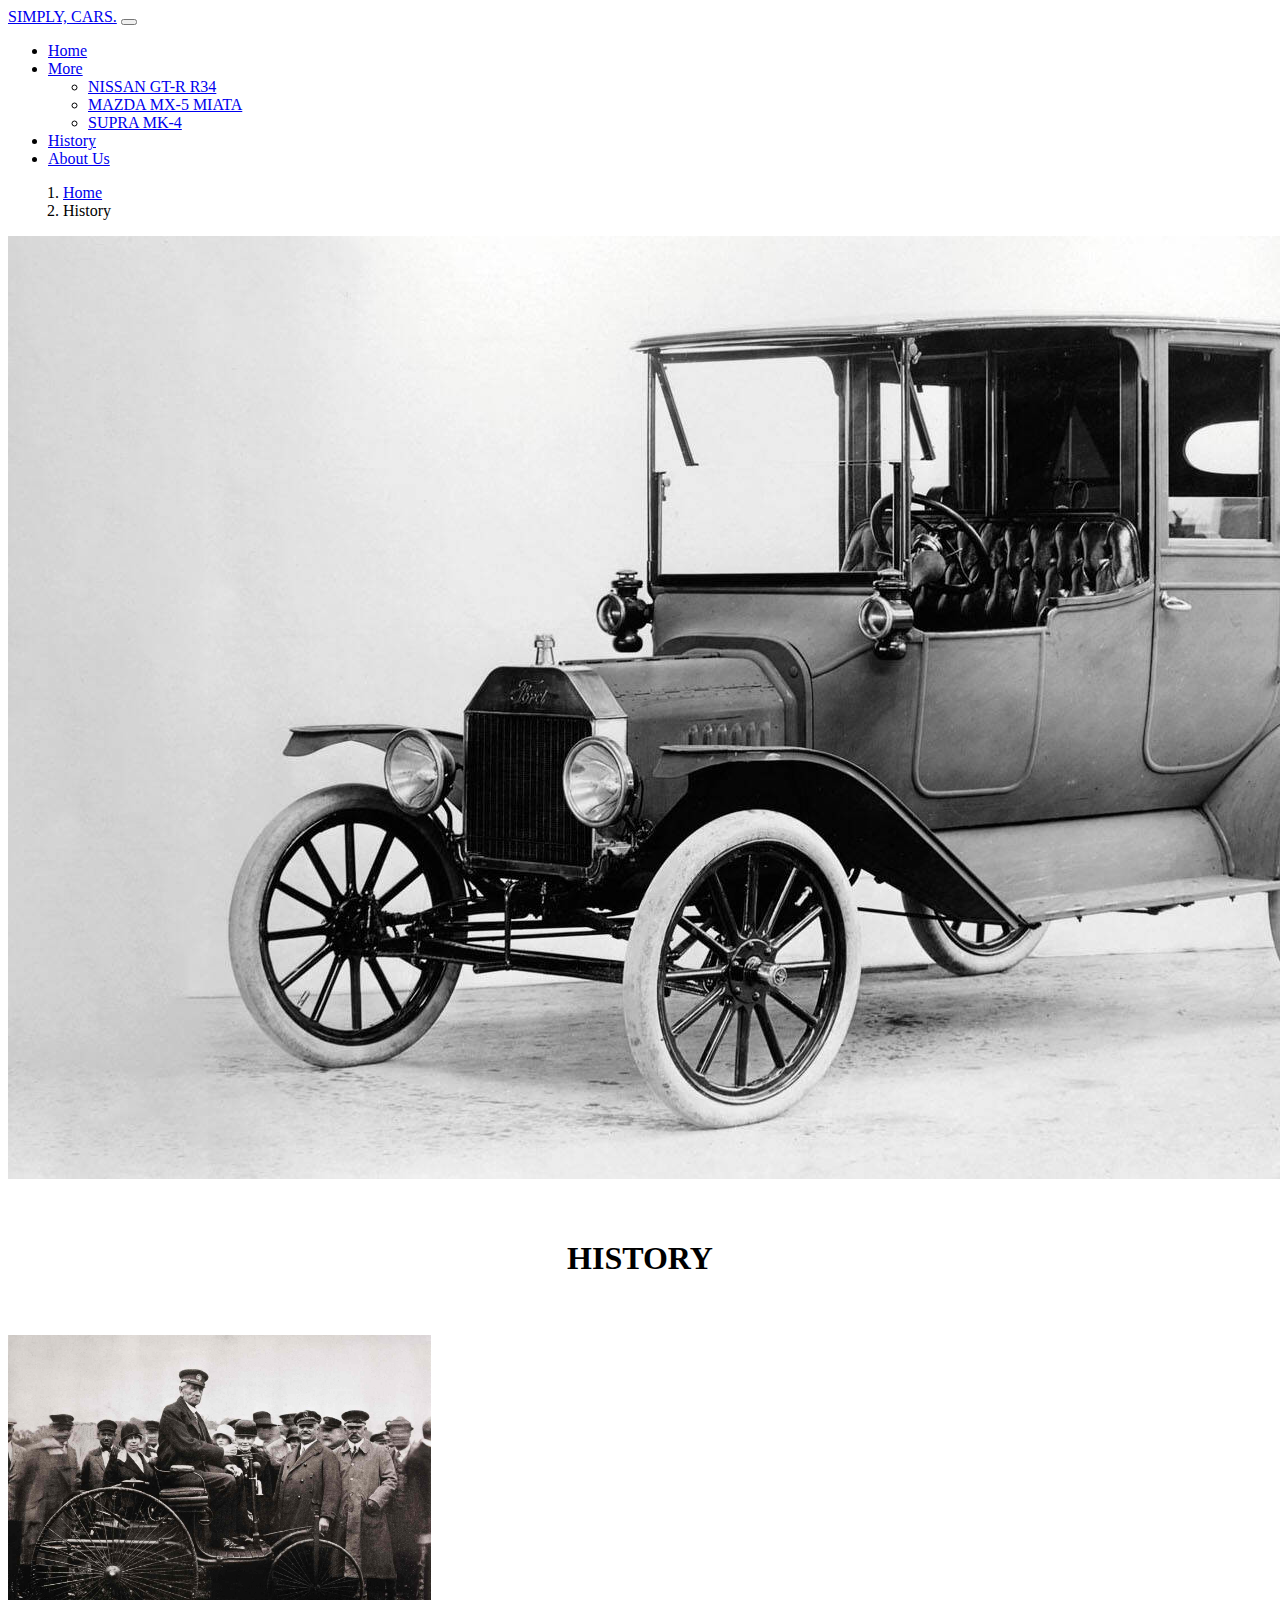
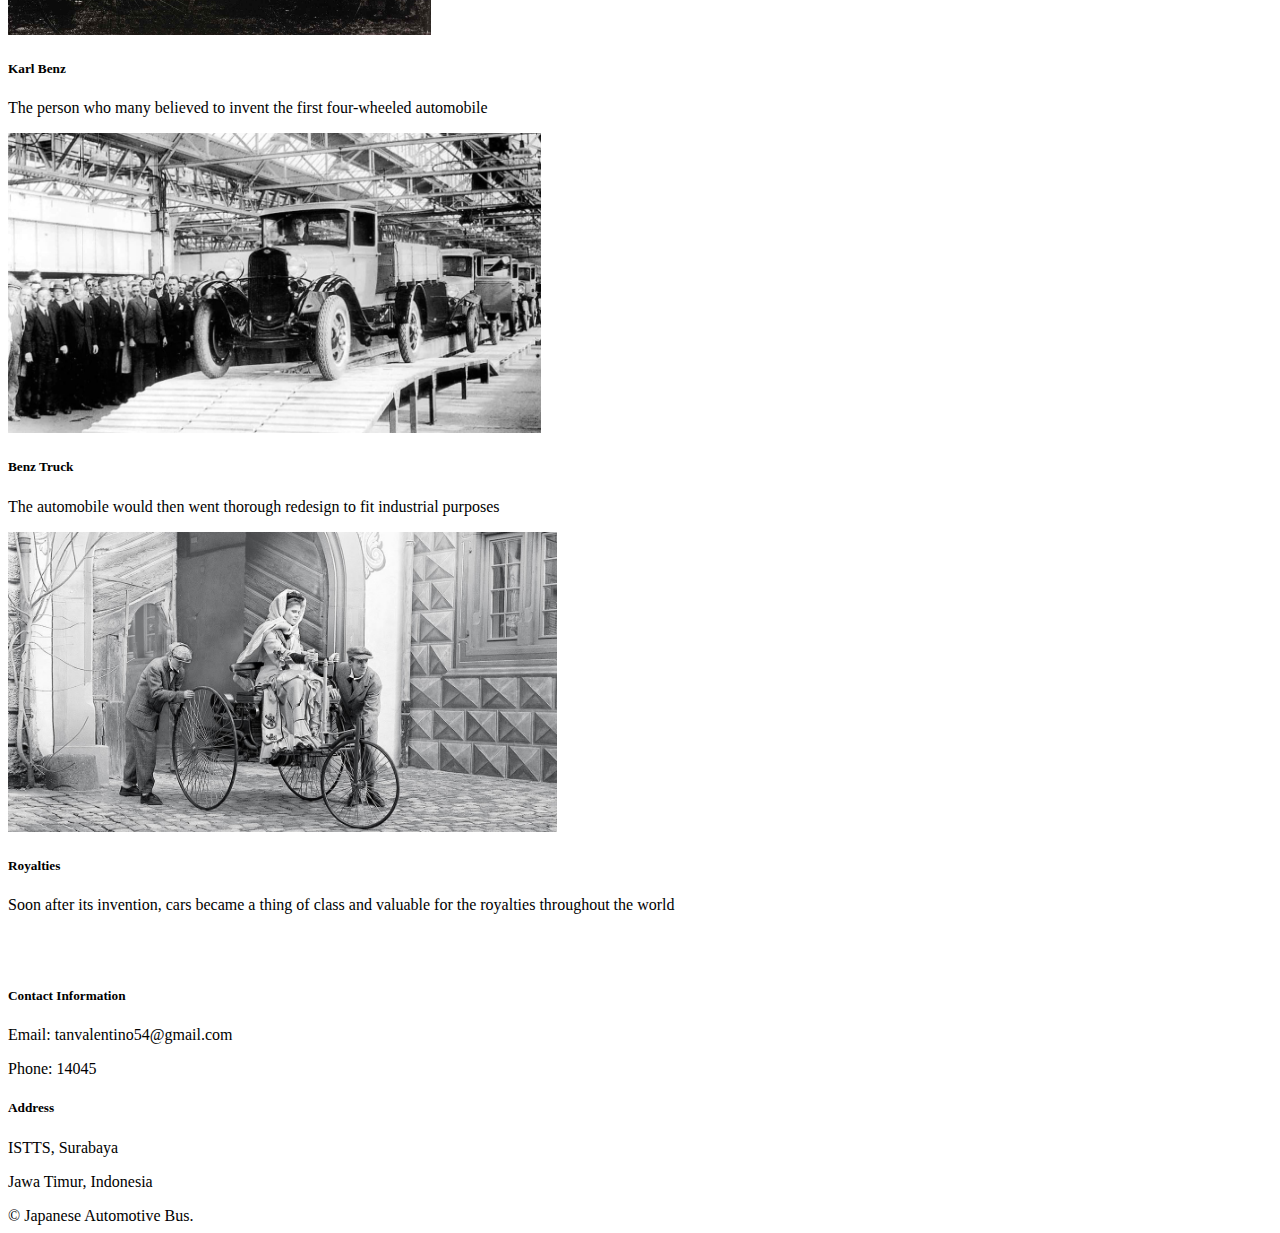
<file: pages/history.html>
<!DOCTYPE html>
<html lang="en">
<head>
    <meta charset="UTF-8">
    <meta http-equiv="X-UA-Compatible" content="IE=edge">
    <meta name="viewport" content="width=device-width, initial-scale=1.0">
    <title>Document</title>
    <link href="https://cdn.jsdelivr.net/npm/bootstrap@5.3.0-alpha3/dist/css/bootstrap.min.css" rel="stylesheet" integrity="sha384-KK94CHFLLe+nY2dmCWGMq91rCGa5gtU4mk92HdvYe+M/SXH301p5ILy+dN9+nJOZ" crossorigin="anonymous">
    <script src="https://cdn.jsdelivr.net/npm/bootstrap@5.3.0-alpha3/dist/js/bootstrap.bundle.min.js" integrity="sha384-ENjdO4Dr2bkBIFxQpeoTz1HIcje39Wm4jDKdf19U8gI4ddQ3GYNS7NTKfAdVQSZe" crossorigin="anonymous"></script>
</head>
<body>
    <nav class="navbar navbar-expand-lg bg-gradient">
      <div class="container-fluid">
        <a class="navbar-brand fw-bolder text-dark fs-3" href="#">SIMPLY, CARS.</a>
        <button class="navbar-toggler" type="button" data-bs-toggle="collapse" data-bs-target="#navbarSupportedContent" aria-controls="navbarSupportedContent" aria-expanded="false" aria-label="Toggle navigation">
          <span class="navbar-toggler-icon"></span>
        </button>
        <div class="collapse navbar-collapse" id="navbarSupportedContent">
          <ul class="navbar-nav ms-auto me-4">
            <li class="nav-item">
              <a class="nav-link" aria-current="page" href="materi.html">Home</a>
            </li>
            <li class="nav-item dropdown">
              <a class="nav-link dropdown-toggle " href="#" role="button" data-bs-toggle="dropdown" aria-expanded="false">
                More
              </a>
              <ul class="dropdown-menu">
                <li><a class="dropdown-item " href="boeing.html">NISSAN GT-R R34</a></li>
                <li><a class="dropdown-item " href="cessna.html">MAZDA MX-5 MIATA</a></li>
                <li><a class="dropdown-item" href="ha.html">SUPRA MK-4</a></li>
              </ul>
            </li>
            <li class="nav-item">
              <a class="nav-link active" href="history.html">History</a>
            </li>
            <li class="nav-item">
              <a class="nav-link" href="about.html">About Us</a>
            </li>
          </ul>
        </div>
      </div>
    </nav>
    <div style="margin-left: 15px;">
      <nav aria-label="breadcrumb">
        <ol class="breadcrumb">
          <li class="breadcrumb-item"><a href="materi.html">Home</a></li>
          <li class="breadcrumb-item" aria-current="page">History</li>
          
        </ol>
      </nav>
    </div>
      <img src="aset/first.jpg" class="img-fluid" alt="...">
      <div class="container-xxl">
        <br><br>
        <center><h1 class="font-weight-bold">HISTORY</h1></center>
        <br><br>
        <div class="row ">
            <div class="card col-md-4 " ">
                <!-- <img src="wright.jpg" alt="Your image" class="img-fluid border" style="width: 400px"> -->
                <img src="aset/karl.jpg" class="card-img-top" alt="..." height="300px">
                <div class="card-body">
                  <h5 class="card-title">Karl Benz</h5>
                  <p class="card-text">The person who many believed to invent the first four-wheeled automobile</p>
                </div>
            </div>
            <div class="card col-md-4 " ">
                <img src="aset/later.jpeg" class="card-img-top" alt="..." height="300px">
                <div class="card-body">
                  <h5 class="card-title">Benz Truck</h5>
                  <p class="card-text"> The automobile would then went thorough redesign to fit industrial purposes</p>
                </div>
            </div>
            <div class="card col-md-4 " ">
                <img src="aset/royal.jpg" class="card-img-top" alt="..." height="300px">
                <div class="card-body">
                  <h5 class="card-title">Royalties</h5>
                  <p class="card-text">Soon after its invention, cars became a thing of class and valuable for the royalties throughout the world</p>
                </div>
            </div>
        </div>
      </div>
      <br><br>
      <footer class="bg-dark text-light">
        <div class="container py-5">
          <div class="row">
            <div class="col-md-6">
              <h5>Contact Information</h5>
              <p>Email: tanvalentino54@gmail.com</p>
              <p>Phone: 14045</p>
            </div>
            <div class="col-md-6">
              <h5>Address</h5>
              <p>ISTTS, Surabaya</p>
              <p>Jawa Timur, Indonesia</p>
            </div>
          </div>
        </div>
        <div class="text-center py-3 bg-secondary">
          &copy; Japanese Automotive Bus.
        </div>
      </footer>
      

</body>
</html>
</file>
<file: pages/materi.css>
.container-fluid {
    padding: 0;
}

.navbar {
margin: 0;
}

.navbar-nav {
display: flex;
justify-content: flex-end;
margin-right: 0;
}
#kartu{
    transition: transform 0.3s ease;
}
#kartu:hover{
    transform: scale(1.1);
    
}
</file>
